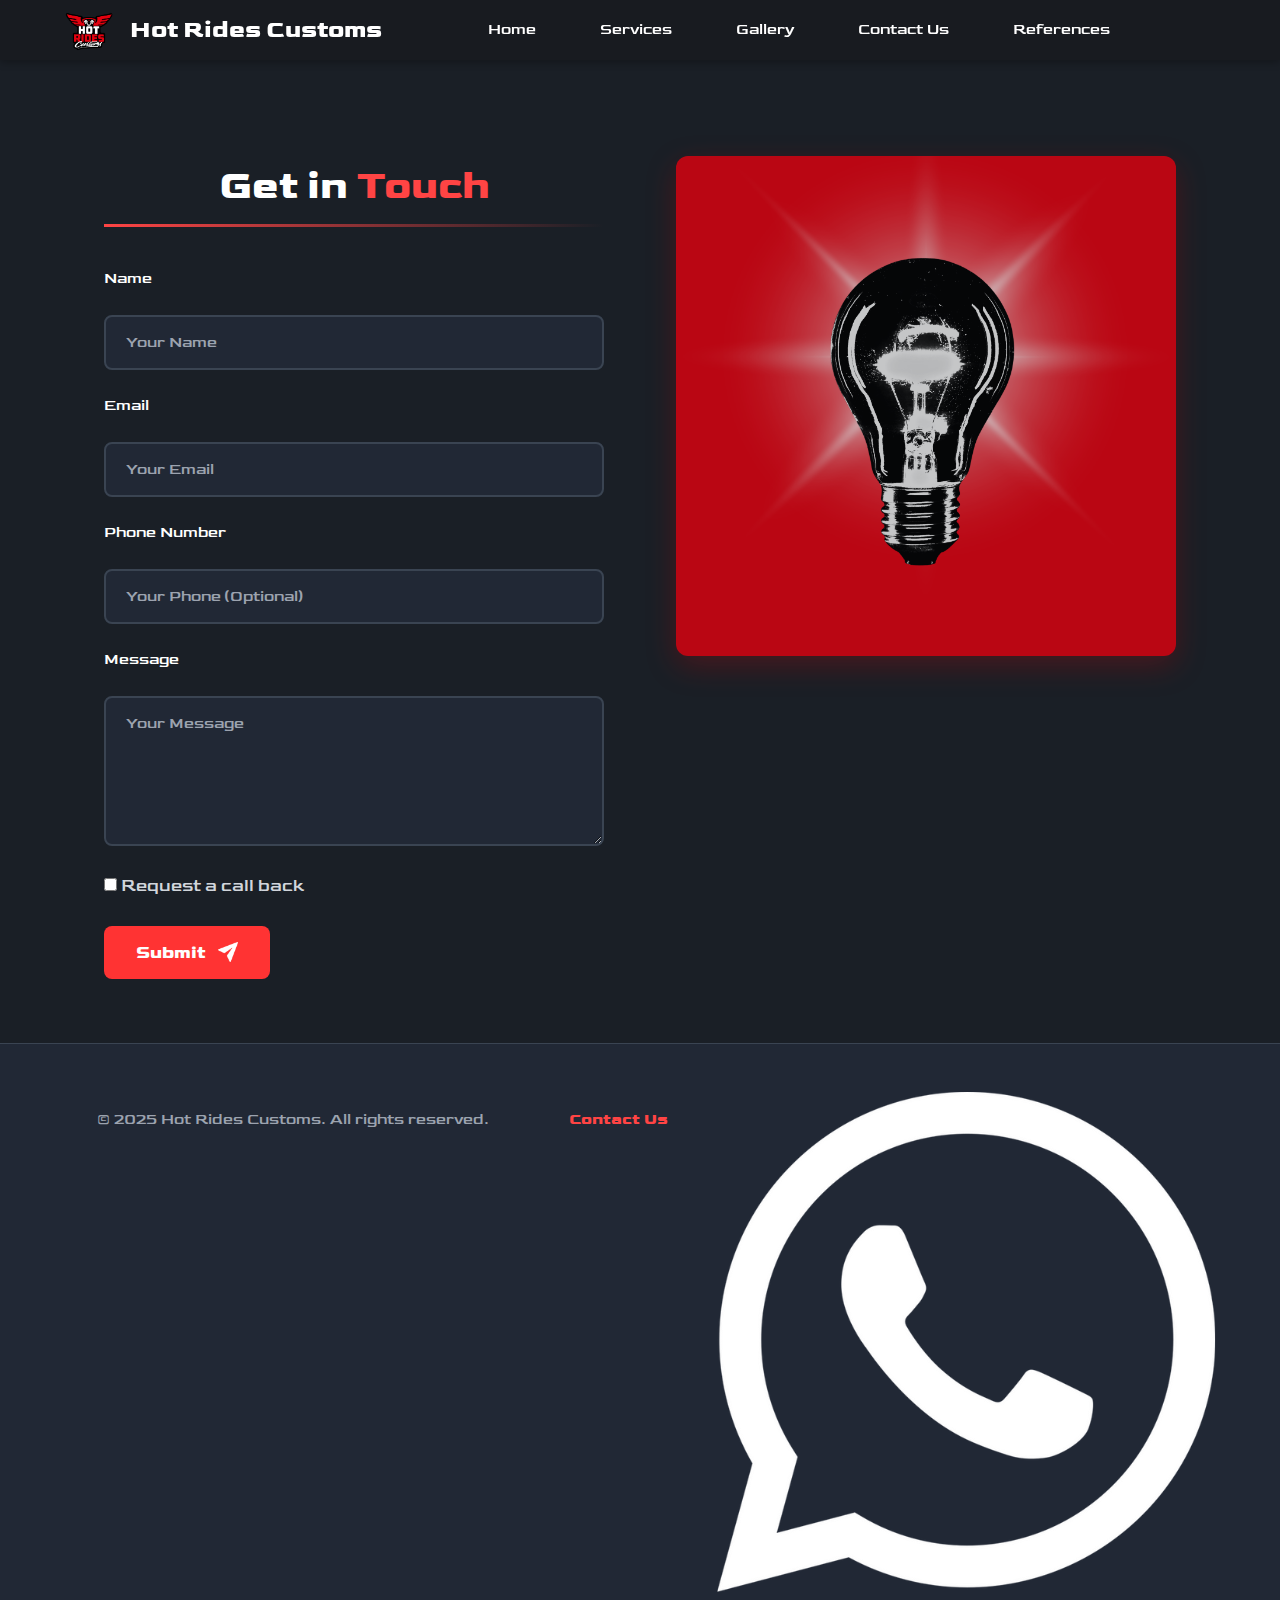
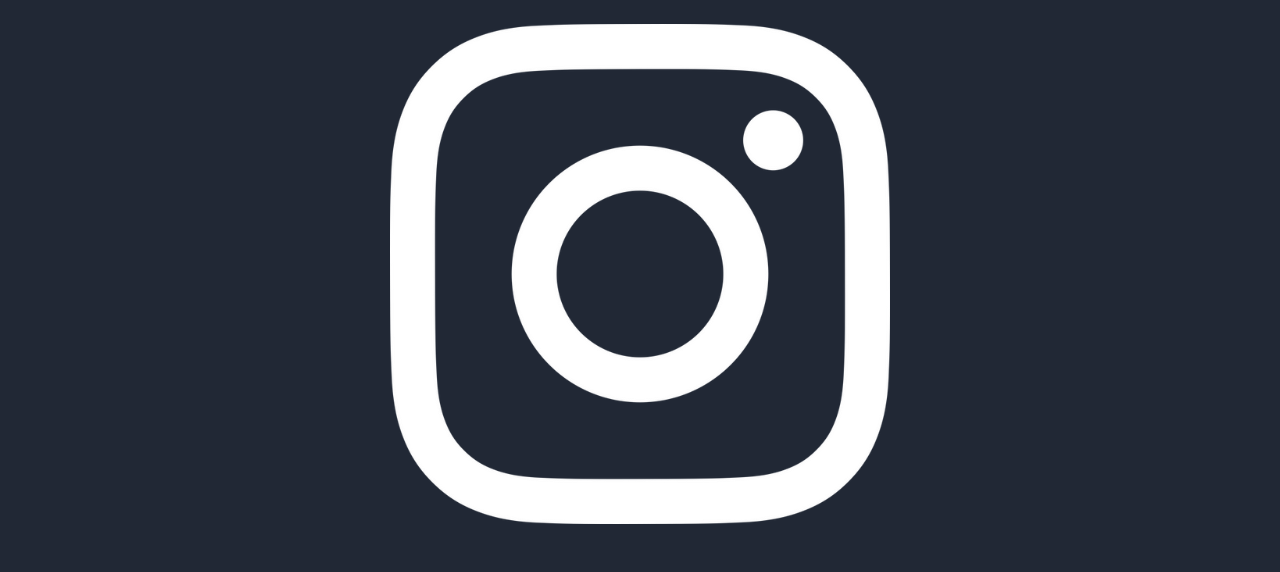
<file: Project2_Team_1/page4.html>
<!DOCTYPE html>
<html lang="en">
<head>
    <meta charset="UTF-8">
    <meta name="viewport" content="width=device-width, initial-scale=1.0">
    <meta name="description" content="Hot Rides Customs - Premier auto customization, paint, major and minor servicing and performance shop in Dubai.">
    <meta name="keywords" content="Dubai, Auto Customs, Car Paint, Mechanics, Restoration">
    <meta name="author" content="Team 1">
    <title>Hot Rides Customs | Contact Form</title>

    <link rel="stylesheet" href="./assets/CSS/style.css">
    <link rel="icon" type="image/png" href="./assets/media/logo.ico">

    <link rel="preconnect" href="https://fonts.googleapis.com">
    <link rel="preconnect" href="https://fonts.gstatic.com" crossorigin>
    <link
        href="https://fonts.googleapis.com/css2?family=Goldman:wght@400;700&family=Kantumruy+Pro:ital,wght@0,100..700;1,100..700&display=swap"
        rel="stylesheet">
</head>

<body>
    <!-- ===== HEADER ===== -->
<header class="header">
    <div class="logo-container">
        <img src="./assets/media/logo.png" alt="Hot Rides Customs Logo" class="logo">
        <h1 class="site-title">Hot Rides Customs</h1>
    </div>

    <div class="hamburger" id="hamburger">
        <span class="bar"></span>
        <span class="bar"></span>
        <span class="bar"></span>
    </div>

    <nav class="navbar">
        <ul class="nav-list" id="nav-list">
            <li><a href="index.html" class="nav-link">Home</a></li>
            <li><a href="page2.html" class="nav-link">Services</a></li>
            <li><a href="page3.html" class="nav-link">Gallery</a></li>
            <li><a href="page4.html" class="nav-link">Contact Us</a></li>
            <li><a href="references.html" class="nav-link">References</a></li>
        </ul>
    </nav>
</header>

<script>
    const hamburger = document.getElementById('hamburger');
    const navList = document.getElementById('nav-list');

    hamburger.addEventListener('click', () => {
        hamburger.classList.toggle('active');
        navList.classList.toggle('active');
    });

    // Close menu when a link is clicked
    document.querySelectorAll('.nav-link').forEach(n => n.addEventListener('click', () => {
        hamburger.classList.remove('active');
        navList.classList.remove('active');
    }));
</script>

    <main>
        <div class="contact-container">
            <!-- we are using web3forms to make the form submission -->
            <form action="https://api.web3forms.com/submit" method="POST" class="contact-left">
                <div class="content-left-title">
                    <h2 class="section-title">Get in <span>Touch</span></h2>
                    <hr>
                </div>
                <input type="hidden" name="access_key" value="fc35f812-cfd3-4906-923a-fc821f16ff43">

                <label for="name" class="visually-hidden">Name</label>
                <input type="text" id="name" name="name" placeholder="Your Name" class="contact-inputs" required>

                <label for="email" class="visually-hidden">Email</label>
                <input type="email" id="email" name="email" placeholder="Your Email" class="contact-inputs" required>

                <label for="phone" class="visually-hidden">Phone Number</label>
                <input type="tel" id="phone" name="phone" placeholder="Your Phone (Optional)" class="contact-inputs">

                <label for="message" class="visually-hidden">Message</label>
                <textarea id="message" name="message" placeholder="Your Message" class="contact-inputs" required></textarea>
                
                <div>
                    <input type="checkbox" id="newsletter" name="newsletter" value="yes">
                    <label for="newsletter" class="intro-text">Request a call back</label>
                </div>

                <button type="submit" class="btn">Submit <img src="./assets/media/send-white-icon.png" alt="icon"></button>
            </form>
            <div class="contact-right">
                <img class="contact-img" src="./assets/media/img/services/hottip.png" alt="contact form image">
            </div>

        </div>

    </main>
    <!-- ===== FOOTER ===== -->
    <footer class="footer">
        <p class="footer-text">&copy; 2025 Hot Rides Customs. All rights reserved.</p>
        <p class="footer-link"><a href="page4.html">Contact Us</a></p>
        <a href="https://web.whatsapp.com/send?phone=971505534427">
        <img class="social-icon" src="./assets/media/social-wa.png"></a>
        <a href="https://www.instagram.com/hotridescustoms">
        <img class="social-icon" src="./assets/media/social-ig.png"></a>
    </footer>

    <audio id="submit-sound" src="./assets/media/Car Engine Rev Sound Effect.mp3" preload="auto"></audio>

    <script>
        document.addEventListener("DOMContentLoaded", function() {
            const contactForm = document.querySelector('.contact-left');
            const soundEffect = document.getElementById('submit-sound');

            if (contactForm) {
                contactForm.addEventListener('submit', function(event) {
                    // 1. Prevent the form from sending immediately so the sound can play
                    event.preventDefault();

                    // 2. Play the sound
                    soundEffect.play().catch(error => {
                        console.log("Audio playback failed:", error);
                    });

                    // 3. Wait 800ms (0.8 seconds) for the sound to be heard, then submit
                    setTimeout(() => {
                        contactForm.submit();
                    }, 800); 
                });
            }
        });
    </script>
</body>


</html>
</file>
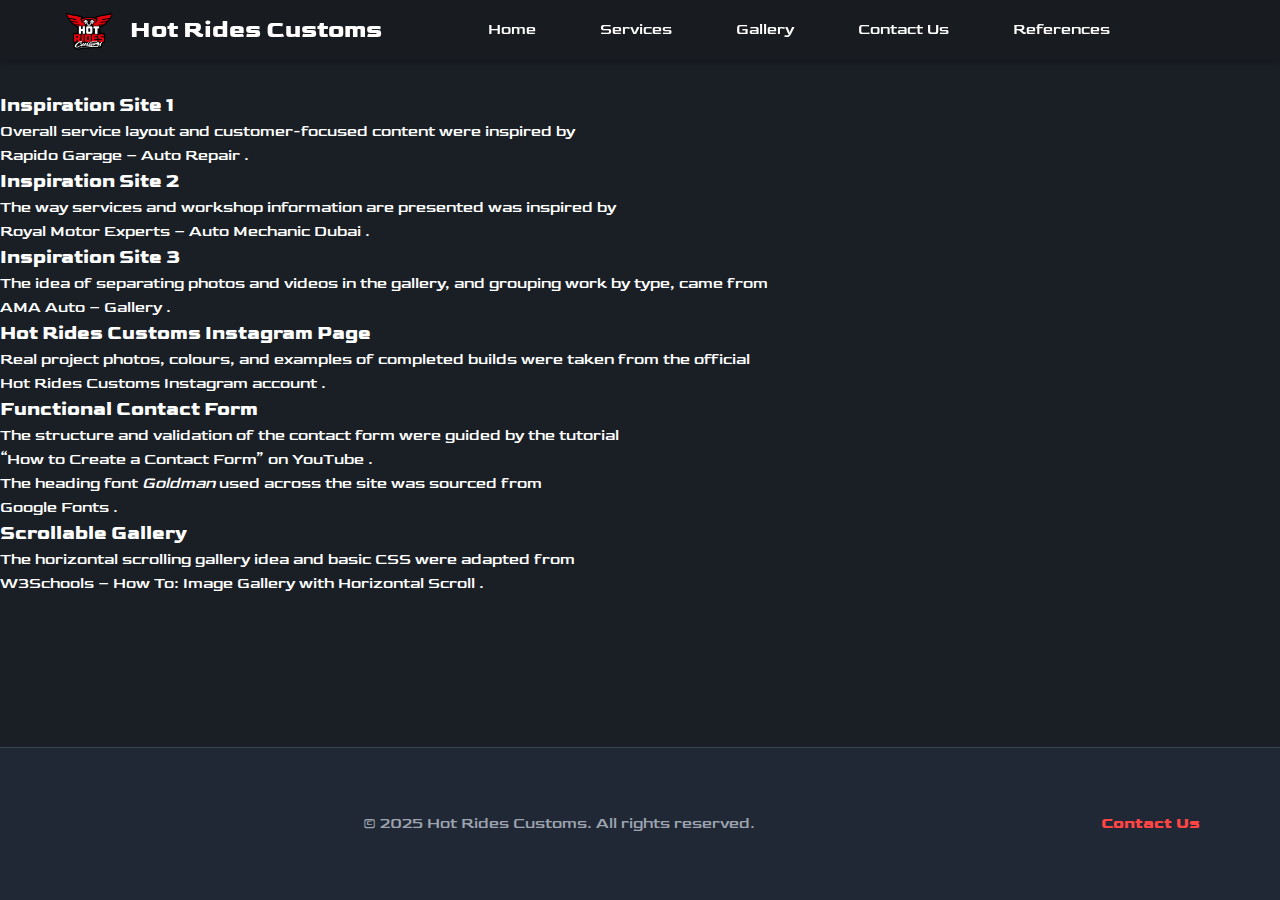
<file: Project2_Team_1/references.html>
<!DOCTYPE html>
<html lang="en">

<head>
    <meta charset="UTF-8">
    <meta name="viewport" content="width=device-width, initial-scale=1.0">
    <title>Hot Rides Customs | Contact Form</title>

    <link rel="stylesheet" href="./assets/CSS/style.css">
    <link rel="icon" type="image/png" href="./assets/media/logo.ico">

    <link rel="preconnect" href="https://fonts.googleapis.com">
    <link rel="preconnect" href="https://fonts.gstatic.com" crossorigin>
    <link
        href="https://fonts.googleapis.com/css2?family=Goldman:wght@400;700&family=Kantumruy+Pro:ital,wght@0,100..700;1,100..700&display=swap"
        rel="stylesheet">
</head>

<body>
    <!-- ===== HEADER ===== -->
<header class="header">
    <div class="logo-container">
        <img src="./assets/media/logo.png" alt="Hot Rides Customs Logo" class="logo">
        <h1 class="site-title">Hot Rides Customs</h1>
    </div>

    <div class="hamburger" id="hamburger">
        <span class="bar"></span>
        <span class="bar"></span>
        <span class="bar"></span>
    </div>

    <nav class="navbar">
        <ul class="nav-list" id="nav-list">
            <li><a href="index.html" class="nav-link">Home</a></li>
            <li><a href="page2.html" class="nav-link">Services</a></li>
            <li><a href="page3.html" class="nav-link">Gallery</a></li>
            <li><a href="page4.html" class="nav-link">Contact Us</a></li>
            <li><a href="references.html" class="nav-link">References</a></li>
        </ul>
    </nav>
</header>

<script>
    const hamburger = document.getElementById('hamburger');
    const navList = document.getElementById('nav-list');

    hamburger.addEventListener('click', () => {
        hamburger.classList.toggle('active');
        navList.classList.toggle('active');
    });

    // Close menu when a link is clicked
    document.querySelectorAll('.nav-link').forEach(n => n.addEventListener('click', () => {
        hamburger.classList.remove('active');
        navList.classList.remove('active');
    }));
</script>

    <main class="references-grid">

        <div class="reference-box">
            <h3>Inspiration Site 1</h3>
            <p>
                Overall service layout and customer-focused content were inspired by <br>
                <a href="https://rapidogarage.com/auto-repair/" target="_blank" rel="noopener noreferrer">
                    Rapido Garage – Auto Repair
                </a>.
            </p>
        </div>

        <div class="reference-box">
            <h3>Inspiration Site 2</h3>
            <p>
                The way services and workshop information are presented was inspired by <br>
                <a href="https://royalmotorexperts.com/auto-mechanic-dubai/" target="_blank" rel="noopener noreferrer">
                    Royal Motor Experts – Auto Mechanic Dubai
                </a>.
            </p>
        </div>

        <div class="reference-box">
            <h3>Inspiration Site 3</h3>
            <p>
                The idea of separating photos and videos in the gallery, and grouping work by type,
                came from <br>
                <a href="https://amaauto.ae/gallery/" target="_blank" rel="noopener noreferrer">
                    AMA Auto – Gallery
                </a>.
            </p>
        </div>

        <div class="reference-box">
            <h3>Hot Rides Customs Instagram Page</h3>
            <p>
                Real project photos, colours, and examples of completed builds were taken from the official <br>
                <a href="https://www.instagram.com/hotridescustoms/" target="_blank" rel="noopener noreferrer">
                    Hot Rides Customs Instagram account
                </a>.
            </p>
        </div>

        <div class="reference-box">
            <h3>Functional Contact Form</h3>
            <p>
                The structure and validation of the contact form were guided by the tutorial <br>
                <a href="https://www.youtube.com/watch?v=-HeadgoqJ7A&t=241s" target="_blank" rel="noopener noreferrer">
                    “How to Create a Contact Form” on YouTube
                </a>.
                <br>
                The heading font <em>Goldman</em> used across the site was sourced from <br>
                <a href="https://fonts.google.com/specimen/Goldman" target="_blank" rel="noopener noreferrer">
                    Google Fonts
                </a>.
            </p>
        </div>

        <div class="reference-box">
            <h3>Scrollable Gallery</h3>
            <p>
                The horizontal scrolling gallery idea and basic CSS were adapted from <br>
                <a href="https://www.w3schools.com/howto/howto_css_image_gallery_scroll.asp" target="_blank"
                    rel="noopener noreferrer">
                    W3Schools – How To: Image Gallery with Horizontal Scroll
                </a>.
            </p>
        </div>

    </main>


    <!-- ===== FOOTER ===== -->
    <footer class="footer">
        <p class="footer-text">&copy; 2025 Hot Rides Customs. All rights reserved.</p>
        <p class="footer-link"><a href="page4.html">Contact Us</a></p>
    </footer>
</body>

</html>
</file>
<file: Project2_Team_1/assets/CSS/style.css>
/* =================================
   CSS RESET & BASE STYLES
   ================================= */

*,
*::before,
*::after {
    box-sizing: border-box;
    margin: 0;
    padding: 0;
}

:root {
    /* Color Variables */
    --btn-color: #fdfdfd;
    --btn-bg: #ff3333;
    --primary-text-color: #ff4444;
    --secondary-color: #cc0000;
    --header-link-hover: #ff5555;
    --input-hover-bd-color: #ff4444;
    --bg-dark: #1a1f26;
    --bg-dark-alt: #212835;
    --border-dark: #3a4452;
    --text-white: #ffffff;
    --text-gray-200: #e5e7eb;
    --text-gray-300: #d1d5db;
    --text-gray-400: #9ca3af;

    /* Spacing */
    --spacing-xs: 0.25rem;
    --spacing-sm: 0.5rem;
    --spacing-md: 0.75rem;
    --spacing-lg: 1rem;
    --spacing-xl: 1.5rem;
    --spacing-2xl: 2rem;
    --spacing-3xl: 2.5rem;
}

html {
    scroll-behavior: smooth;
    font-family: "Goldman", "Kantumruy Pro", ui-monospace, "Tahoma", "Verdana", sans-serif;
    line-height: 1.5;
    -webkit-text-size-adjust: 100%;
}

body {
    display: flex;
    flex-direction: column;
    min-height: 100vh;
    background-color: var(--bg-dark);
    color: var(--text-white);
    margin: 0;
}

img,
video {
    max-width: 100%;
    height: auto;
    display: block;
}

a {
    color: inherit;
    text-decoration: none;
}

button {
    cursor: pointer;
    font-family: inherit;
}

/* =================================
   HEADER STYLES
   ================================= */

header {
    position: fixed;
    top: 0;
    left: 0;
    z-index: 20;
    display: flex;
    justify-content: space-between;
    align-items: center;
    width: 100%;
    height: 60px;
    padding: 0 5%;
    background-color: rgba(24, 27, 32, 0.95);
    color: var(--text-white);
    box-shadow: 0 2px 8px rgba(0, 0, 0, 0.3);
}

h2 span {
    color: var(--primary-text-color);
}

.logo-container {
    display: flex;
    align-items: center;
    gap: 1rem;
    flex-shrink: 0;
}

.logo {
    height: 50px;
    width: 50px;
    object-fit: contain;
}

.site-title {
    font-size: 1.5rem;
    font-weight: 700;
    color: var(--text-white);
    white-space: nowrap;
}

.navbar {
    flex: 1;
    display: flex;
    justify-content: center;
}

.nav-list {
    list-style: none;
    display: flex;
    gap: 2rem;
    margin: 0;
    padding: 0;
}

.nav-link {
    font-size: 1rem;
    color: var(--text-white);
    transition: color 0.3s ease;
    padding: 0.5rem 1rem;
    border-radius: 8px;
}

.nav-link:hover {
    color: var(--header-link-hover);
    background-color: rgba(216, 8, 8, 0.1);
}

/* =================================
   MAIN CONTENT & SECTIONS
   ================================= */

main {
    flex: 1;
    display: flex;
    flex-direction: column;
    margin-top: 60px;
    padding-top: 2rem;
}

section {
    width: 100%;
    display: flex;
    flex-direction: column;
    align-items: center;
    justify-content: center;
}

/* =================================
   INTRO SECTION
   ================================= */

.intro-section {
    min-height: 80vh;
    padding: 3rem 5%;
    background: linear-gradient(135deg, rgba(24, 27, 32, 0.95), rgba(0, 0, 0, 0.8));
    gap: 2rem;
    /* Make intro content and video sit side-by-side on wide screens */
    display: flex;
    flex-direction: row;
    align-items: center;
    justify-content: space-between;
    flex-wrap: wrap;
    /* allow stacking on small screens */
}

.intro-content {
    /* allow this column to take available space but not shrink too small */
    flex: 0 0 60%;
    max-width: 600px;
    display: flex;
    flex-direction: column;
    justify-content: center;
    padding-right: 1rem;
}

.intro-title {
    font-size: 2.5rem;
    font-weight: 700;
    color: var(--text-white);
    margin-bottom: 1rem;
    line-height: 1.2;
}

.intro-text {
    font-size: 1.1rem;
    color: var(--text-gray-300);
    line-height: 1.8;
    margin-bottom: 1rem;
}

.video-container {
    flex: 0 0 40%;
    display: flex;
    justify-content: center;
    align-items: center;
    width: 100%;
    max-width: 700px;
}

.garage-video {
    /* fill its container horizontally */
    width: 100%;
    height: auto;
    border-radius: 0.5rem;
    box-shadow: 0 10px 30px rgba(216, 8, 8, 0.3);
}

/* =================================
   SERVICES SECTION
   ================================= */

.services-preview {
    min-height: 70vh;
    padding: 4rem 5%;
    background-color: var(--bg-dark);
    gap: 2rem;
}

.section-title {
    font-size: 2.5rem;
    font-weight: 700;
    color: var(--text-white);
    text-align: center;
    margin-bottom: 1rem;
}

.service-grid {
    display: grid;
    grid-template-columns: repeat(auto-fit, minmax(250px, 1fr));
    gap: 1.5rem;
    width: 100%;
    max-width: 1200px;
    margin-top: 2rem;
}

.service-item {
    background: var(--border-dark);
    padding: 2rem;
    border-radius: 0.75rem;
    border: 1px solid var(--border-dark);
    text-align: center;
    font-size: 1.25rem;
    font-weight: 600;
    color: var(--text-white);
    transition: all 0.3s ease;
    cursor: pointer;
    box-shadow: 0 4px 12px rgba(216, 8, 8, 0.2);
}

.service-item:hover {
    transform: translateY(-5px);
    border-color: var(--primary-text-color);
    box-shadow: 0 8px 20px rgba(216, 8, 8, 0.4);
}

.service-icon {
    width: 100%;
    margin-top: 1rem;
    margin-bottom: 1rem;
    border-radius: 5%;
}

.learn-more {
    margin-top: 2rem;
    text-align: center;
}

.learn-more-link {
    color: var(--primary-text-color);
    font-size: 1.1rem;
    font-weight: 600;
    transition: all 0.3s ease;
    padding: 0.5rem 1rem;
    display: inline-block;
}

.learn-more-link:hover {
    color: var(--text-white);
    transform: translateX(5px);
}

/* =================================
   REVIEWS SECTION
   ================================= */

.reviews-section {
    min-height: 70vh;
    padding: 4rem 5%;
    background-color: var(--bg-dark);
    gap: 2rem;
}

.reviews-section .section-title {
    margin-bottom: 2rem;
}

.reviews-container {
    display: grid;
    grid-template-columns: repeat(auto-fit, minmax(300px, 1fr));
    gap: 2rem;
    width: 100%;
    max-width: 1200px;
    margin-top: 2rem;
}

.review-card {
    background: linear-gradient(135deg, var(--bg-dark-alt), var(--border-dark));
    padding: 2rem;
    border-radius: 0.75rem;
    border: 1px solid var(--border-dark);
    display: flex;
    flex-direction: column;
    gap: 1rem;
    transition: all 0.3s ease;
    box-shadow: 0 4px 12px rgba(216, 8, 8, 0.2);
}

.review-card:hover {
    transform: translateY(-5px);
    border-color: var(--primary-text-color);
    box-shadow: 0 8px 20px rgba(216, 8, 8, 0.4);
}

.customer-name {
    font-size: 1.25rem;
    font-weight: 700;
    color: var(--primary-text-color);
    margin: 0;
}

.stars {
    font-size: 1.25rem;
    color: var(--primary-text-color);
    letter-spacing: 0.25rem;
}

.review-text {
    font-size: 0.95rem;
    color: var(--text-gray-300);
    line-height: 1.8;
    margin: 0;
}

/* =================================
   SERVICE DETAILS SECTION (Page 2)
   ================================= */

.service-details {
    min-height: auto;
    padding: 4rem 5%;
    background-color: var(--bg-dark);
    gap: 2rem;
}

.service-hero-image {
    width: 100%;
    max-width: 1200px;
    margin-bottom: 2rem;
    border-radius: 0.75rem;
    overflow: hidden;
    box-shadow: 0 8px 24px rgba(216, 8, 8, 0.3);
}

.hero-image {
    width: 100%;
    height: auto;
    object-fit: cover;
    display: block;
}

.service-details article {
    width: 100%;
    max-width: 1000px;
    margin-bottom: 2rem;
}

.service-details .service-item {
    background: linear-gradient(135deg, var(--bg-dark-alt), var(--border-dark));
    padding: 2.5rem;
    border-radius: 0.75rem;
    border: 1px solid var(--border-dark);
    text-align: left;
    font-size: 1rem;
    font-weight: 400;
    color: var(--text-white);
    transition: all 0.3s ease;
    cursor: default;
    box-shadow: 0 4px 12px rgba(216, 8, 8, 0.2);
}

.service-details .service-item:hover {
    transform: translateY(-5px);
    border-color: var(--primary-text-color);
    box-shadow: 0 8px 20px rgba(216, 8, 8, 0.4);
}

.service-title {
    font-size: 1.75rem;
    font-weight: 700;
    color: var(--primary-text-color);
    margin-bottom: 1rem;
}

.service-description {
    font-size: 1rem;
    color: var(--text-gray-300);
    line-height: 1.8;
    margin: 0;
}

/* =================================
   SERVICES TABLE SECTION (Page 2)
   ================================= */

.services-table-section {
    min-height: auto;
    padding: 4rem 5%;
    background: linear-gradient(135deg, rgba(24, 27, 32, 0.9), rgba(0, 0, 0, 0.7));
    gap: 2rem;
}

.services-table {
    width: 100%;
    max-width: 1200px;
    border-collapse: collapse;
    margin-top: 2rem;
    box-shadow: 0 8px 24px rgba(216, 8, 8, 0.2);
    border-radius: 0.75rem;
    overflow: hidden;
}

.services-table thead {
    background-color: var(--secondary-color);
}

.services-table th {
    padding: 1.5rem;
    text-align: left;
    font-size: 1.1rem;
    font-weight: 700;
    color: var(--text-white);
    border-bottom: 2px solid var(--border-dark);
}

.services-table td {
    padding: 1.25rem 1.5rem;
    font-size: 0.95rem;
    color: var(--text-gray-300);
    border-bottom: 1px solid var(--border-dark);
    background-color: var(--bg-dark-alt);
}

.services-table tbody tr {
    transition: all 0.3s ease;
}

.services-table tbody tr:hover {
    background-color: rgba(216, 8, 8, 0.1);
    border-left: 6px solid var(--primary-text-color);
    padding-left: 0.5rem;
}

.services-table tbody tr:last-child td {
    border-bottom: none;
}

/* =================================
   CONTACT & LOCATION INFO
   ================================= */

.contact-info {
    min-height: 60vh;
    padding: 4rem 5%;
    background: linear-gradient(135deg, rgba(24, 27, 32, 0.9), rgba(0, 0, 0, 0.7));
    gap: 2rem;
}

.contact-boxes {
    display: grid;
    grid-template-columns: repeat(3, 1fr);
    gap: 2rem;
    width: 100%;
    max-width: 1200px;
    margin-top: 2rem;
}

.info-box {
    background-color: var(--bg-dark-alt);
    padding: 2rem;
    border-radius: 0.75rem;
    border: 1px solid var(--border-dark);
}

.info-box h3 {
    font-size: 1.5rem;
    color: var(--primary-text-color);
    margin-bottom: 1rem;
}

.info-box p {
    color: var(--text-gray-300);
    margin-bottom: 0.5rem;
    line-height: 1.8;
}

.info-box a {
    color: var(--primary-text-color);
    font-weight: 600;
    transition: color 0.3s ease;
}

.info-box a:hover {
    color: var(--text-white);
}

.social-link {
    color: var(--primary-text-color);
    font-weight: 600;
    transition: color 0.3s ease;
}

.social-link:hover {
    color: var(--text-white);
}

/* =================================
   CONTACT FORM SECTION (Page 4)
   ================================= */

.contact-container {
    display: flex;
    justify-content: space-between;
    align-items: flex-start;
    gap: 3rem;
    width: 100%;
    max-width: 1200px;
    margin: 0 auto;
    padding: 4rem 5%;
}

.contact-left {
    flex: 1;
    display: flex;
    flex-direction: column;
    gap: 1.5rem;
    max-width: 500px;
}

.content-left-title {
    margin-bottom: 1rem;
}

.content-left-title h2 {
    font-size: 2.5rem;
    font-weight: 700;
    color: var(--text-white);
    margin-bottom: 0.5rem;
}

.content-left-title hr {
    border: none;
    height: 3px;
    background: linear-gradient(90deg, var(--primary-text-color) 0%, transparent 100%);
    margin-top: 0.5rem;
}

.contact-inputs {
    width: 100%;
    padding: 1rem 1.25rem;
    background-color: var(--bg-dark-alt);
    border: 2px solid var(--border-dark);
    border-radius: 8px;
    color: var(--text-white);
    font-family: inherit;
    font-size: 1rem;
    transition: all 0.3s ease;
    outline: none;
}

.contact-inputs:focus {
    border-color: var(--primary-text-color);
    background-color: rgba(33, 40, 53, 0.8);
    box-shadow: 0 0 0 3px rgba(255, 68, 68, 0.1);
}

.contact-inputs::placeholder {
    color: var(--text-gray-400);
}

textarea.contact-inputs {
    min-height: 150px;
    resize: vertical;
    font-family: inherit;
}

.contact-left button { /* styled like .btn but a bit different */
    display: flex;
    align-items: center;
    justify-content: center;
    gap: 0.75rem;
    padding: 1rem 2rem;
    border-radius: 8px;
    font-size: 1.1rem;
    font-weight: 600;
}

.contact-right {
    flex: 1;
    display: flex;
    justify-content: center;
    align-items: center;
    max-width: 500px;
}

.contact-img {
    width: 100%;
    height: auto;
    border-radius: 12px;
    box-shadow: 0 10px 30px rgba(216, 8, 8, 0.3);
    object-fit: cover; /* ensures image covers the container */
    opacity: 0.8;
}

/* =================================
   BUTTON STYLES
   ================================= */

.btn {
    padding: 12px 24px;
    width: max-content;
    border-radius: 24px;
    color: var(--btn-color);
    background-color: var(--btn-bg);
    justify-content: center;
    align-items: center;
    display: inline-flex;
    cursor: pointer;
    border: none;
    transition: all 0.3s ease;
    font-size: 1rem;
    font-weight: 600;
}

.btn img {
    width: 20px;
    height: 20px;
}

.btn:hover {
    transform: scaleX(1.05);
    box-shadow: 0 6px 20px rgba(216, 8, 8, 0.4);
}

.btn:active {
    transform: scaleX(0.98);
}

.btn-white {
    background-color: white;
    color: var(--secondary-color);
}

.btn-white:hover {
    background-color: var(--text-gray-200);
}

/* =================================
   GALLERY STYLES (Page 3)
   ================================= */

.gallery-intro {
    padding: 4rem 5%;
    background: linear-gradient(135deg, rgba(24, 27, 32, 0.95), rgba(0, 0, 0, 0.8));
    text-align: center;
    max-width: 1200px;
    margin: 0 auto;
}

.gallery-intro .intro-text {
    max-width: 800px;
    margin: 0 auto;
    font-size: 1.05rem;
}

.gallery-photos {
    padding: 2rem 5%;
    background-color: var(--bg-dark);
}

.gallery-block {
    width: 100%;
    max-width: 1200px;
    margin: 0 auto 4rem auto;
    padding: 2rem 0;
}

.gallery-block-title {
    font-size: 2rem;
    font-weight: 700;
    color: var(--primary-text-color);
    margin-bottom: 1rem;
    text-align: center;
}

.gallery-block-text {
    font-size: 1rem;
    color: var(--text-gray-300);
    text-align: center;
    margin-bottom: 2rem;
    max-width: 700px;
    margin-left: auto;
    margin-right: auto;
}

.photo-grid {
    display: grid;
    grid-template-columns: repeat(auto-fit, minmax(300px, 1fr));
    gap: 1.5rem;
    width: 100%;
    margin-top: 2rem;
}

.photo-card {
    background: linear-gradient(135deg, var(--bg-dark-alt), var(--border-dark));
    border-radius: 0.75rem;
    overflow: hidden;
    border: 1px solid var(--border-dark);
    transition: all 0.3s ease;
    box-shadow: 0 4px 12px rgba(216, 8, 8, 0.2);
}

.photo-card:hover {
    transform: translateY(-8px);
    border-color: var(--primary-text-color);
    box-shadow: 0 12px 30px rgba(216, 8, 8, 0.5);
}

.photo-card img {
    width: 100%;
    height: 250px;
    object-fit: cover;
    display: block;
}

.photo-card figcaption {
    padding: 1.25rem;
    color: var(--text-gray-300);
    font-size: 0.95rem;
    line-height: 1.6;
    text-align: center;
}

/* Video Gallery Styles */
.gallery-videos {
    padding: 4rem 5%;
    background: linear-gradient(135deg, rgba(24, 27, 32, 0.9), rgba(0, 0, 0, 0.7));
    display: grid;
    gap: 2rem;
}

.gallery-intro-text {
    text-align: center;
    color: var(--text-gray-300);
    font-size: 1.05rem;
    max-width: 800px;
    margin: 0 auto 3rem auto;
}

.video-card {
    background: linear-gradient(135deg, var(--bg-dark-alt), var(--border-dark));
    border-radius: 0.75rem;
    padding: 1.5rem;
    border: 1px solid var(--border-dark);
    transition: all 0.3s ease;
    box-shadow: 0 4px 12px rgba(216, 8, 8, 0.2);
    max-width: 1200px;
    margin: 0 auto;
    width: 100%;
}

.video-card:hover {
    transform: translateY(-5px);
    border-color: var(--primary-text-color);
    box-shadow: 0 8px 20px rgba(216, 8, 8, 0.4);
}

.iframe-wrapper {
    position: relative;
    width: 100%;
    padding-bottom: 56.25%; /* 16:9 aspect ratio */
    border-radius: 0.5rem;
    overflow: hidden;
    margin-bottom: 1rem;
    background-color: var(--bg-dark);
}

.iframe-wrapper iframe {
    position: absolute;
    top: 0;
    left: 0;
    width: 100%;
    height: 100%;
    border: none;
}

.video-title {
    font-size: 1.5rem;
    font-weight: 700;
    color: var(--primary-text-color);
    margin-bottom: 0.75rem;
}

.video-text {
    color: var(--text-gray-300);
    font-size: 0.95rem;
    line-height: 1.7;
}

/* =================================
   FOOTER STYLES
   ================================= */

footer {
    margin-top: auto;
    display: flex;
    justify-content: space-around;
    gap: 2rem;
    padding: 3rem 5%;
    background-color: var(--bg-dark-alt);
    color: var(--text-white);
    border-top: 1px solid var(--border-dark);
    flex-wrap: wrap;
}

.footer-text {
    flex: 1;
    text-align: center;
    color: var(--text-gray-400);
    padding: 1rem;
}

.footer-link {
    color: var(--primary-text-color);
    font-weight: 600;
    transition: color 0.3s ease;
    padding: 1rem;
}

.footer-link:hover {
    color: var(--text-white);
}

/* =================================
   UTILITY CLASSES
   ================================= */

.gradient-text {
    background: linear-gradient(93deg, rgb(209, 14, 14) 32%, #8f0d0d 69%);
    -webkit-background-clip: text;
    -webkit-text-fill-color: transparent;
    background-clip: text;
}

.primary-text-color {
    color: var(--primary-text-color);
}

.opacity-0 {
    opacity: 0 !important;
}

.opacity-100 {
    opacity: 1 !important;
}

.reveal-up {
    opacity: 0;
    transform: translateY(100%);
}

/* =================================
   INPUT STYLES
   ================================= */

.input {
    padding: 10px 15px;
    background-color: transparent;
    border-radius: 25px;
    min-width: 100px;
    border: 2px solid #818080;
    color: var(--text-white);
    font-family: inherit;
    transition: border-color 0.3s ease;
}

.input:active,
.input:focus,
.input:focus-within {
    border: 2px solid var(--input-hover-bd-color);
    outline: none;
}

/* =================================
   RESPONSIVE STYLES - TABLET
   ================================= */

@media (max-width: 1024px) {
    header {
        padding: 0 3%;
    }

    .nav-list {
        gap: 1.5rem;
    }

    .nav-link {
        font-size: 0.95rem;
        padding: 0.4rem 0.8rem;
    }

    .intro-section {
        flex-direction: column;
        min-height: auto;
        padding: 2rem 3%;
    }

    .intro-title {
        font-size: 2rem;
    }

    .video-container {
        max-width: 100%;
    }

    .services-preview {
        padding: 3rem 3%;
    }

    .section-title {
        font-size: 2rem;
    }

    .service-grid {
        grid-template-columns: repeat(auto-fit, minmax(200px, 1fr));
        gap: 1rem;
    }

    .service-item {
        padding: 1.5rem;
        font-size: 1.1rem;
    }

    .contact-info {
        padding: 3rem 3%;
    }

    .contact-boxes {
        grid-template-columns: repeat(2, 1fr);
    }

    .reviews-section {
        padding: 3rem 3%;
    }

    .reviews-container {
        grid-template-columns: repeat(auto-fit, minmax(250px, 1fr));
    }

    .service-details {
        padding: 3rem 3%;
    }

    .service-details .service-item {
        padding: 2rem;
    }

    .service-title {
        font-size: 1.5rem;
    }

    .services-table-section {
        padding: 3rem 3%;
    }

    .services-table th,
    .services-table td {
        padding: 1rem;
        font-size: 0.9rem;
    }

    .contact-container {
        gap: 2rem;
        padding: 3rem 3%;
    }

    .content-left-title h2 {
        font-size: 2rem;
    }

        .gallery-intro {
        padding: 3rem 3%;
    }

    .gallery-photos {
        padding: 2rem 3%;
    }

    .gallery-block-title {
        font-size: 1.75rem;
    }

    .photo-grid {
        grid-template-columns: repeat(auto-fit, minmax(250px, 1fr));
        gap: 1.25rem;
    }

    .photo-card img {
        height: 220px;
    }

    .gallery-videos {
        padding: 3rem 3%;
    }

    footer {
        padding: 2rem 3%;
        flex-direction: column;
        gap: 1.5rem;
    }
}

/* =================================
   RESPONSIVE STYLES - MOBILE
   ================================= */

@media (max-width: 768px) {
    header {
        padding: 0 3%;
        height: 50px;
    }

    .logo {
        height: 40px;
        width: 40px;
    }

    .site-title {
        font-size: 1.2rem;
    }

    .nav-list {
        gap: 1rem;
    }

    .nav-link {
        font-size: 0.85rem;
        padding: 0.3rem 0.6rem;
    }

    main {
        margin-top: 50px;
    }

    .intro-section {
        min-height: 60vh;
        padding: 2rem 4%;
    }

    .intro-title {
        font-size: 1.75rem;
        margin-bottom: 0.75rem;
    }

    .intro-text {
        font-size: 0.95rem;
        line-height: 1.6;
    }

    .video-container {
        max-width: 100%;
    }

    .garage-video {
        width: 100%;
        height: auto;
    }

    .services-preview {
        min-height: auto;
        padding: 2rem 4%;
    }

    .section-title {
        font-size: 1.5rem;
    }

    .service-grid {
        grid-template-columns: 1fr;
        gap: 0.75rem;
    }

    .service-item {
        padding: 1.25rem;
        font-size: 1rem;
    }

    .contact-info {
        min-height: auto;
        padding: 2rem 4%;
    }

    .contact-boxes {
        grid-template-columns: 1fr;
        gap: 1rem;
    }

    .info-box {
        padding: 1.5rem;
    }

    .info-box h3 {
        font-size: 1.25rem;
    }

    .reviews-section {
        min-height: auto;
        padding: 2rem 4%;
    }

    .reviews-container {
        grid-template-columns: 1fr;
        gap: 1.5rem;
    }

    .review-card {
        padding: 1.5rem;
    }

    .customer-name {
        font-size: 1.1rem;
    }

    .review-text {
        font-size: 0.9rem;
    }

    .service-details {
        min-height: auto;
        padding: 2rem 4%;
    }

    .service-details .service-item {
        padding: 1.5rem;
    }

    .service-title {
        font-size: 1.5rem;
    }

    .service-description {
        font-size: 0.95rem;
    }

    .services-table-section {
        padding: 2rem 4%;
    }

    .services-table {
        font-size: 0.9rem;
    }

    .services-table th,
    .services-table td {
        padding: 0.75rem;
    }

    .contact-container {
        flex-direction: column;
        align-items: center;
        gap: 2rem;
        padding: 2rem 4%;
    }

    .contact-left,
    .contact-right {
        max-width: 100%;
        width: 100%;
    }

    .content-left-title h2 {
        font-size: 1.75rem;
    }

    .contact-inputs {
        padding: 0.875rem 1rem;
        font-size: 0.95rem;
    }

    textarea.contact-inputs {
        min-height: 120px;
    }

    .contact-left button {
        padding: 0.875rem 1.75rem;
        font-size: 1rem;
    }
    
    .gallery-intro {
        padding: 2rem 4%;
    }

    .gallery-intro .intro-text {
        font-size: 0.95rem;
    }

    .gallery-photos {
        padding: 1.5rem 4%;
    }

    .gallery-block {
        margin-bottom: 3rem;
        padding: 1.5rem 0;
    }

    .gallery-block-title {
        font-size: 1.5rem;
    }

    .gallery-block-text {
        font-size: 0.95rem;
        margin-bottom: 1.5rem;
    }

    .photo-grid {
        grid-template-columns: 1fr;
        gap: 1rem;
    }

    .photo-card img {
        height: 200px;
    }

    .photo-card figcaption {
        padding: 1rem;
        font-size: 0.9rem;
    }

    .gallery-videos {
        padding: 2rem 4%;
    }

    .gallery-intro-text {
        font-size: 0.95rem;
        margin-bottom: 2rem;
    }

    .video-card {
        padding: 1.25rem;
    }

    .video-title {
        font-size: 1.25rem;
    }

    .video-text {
        font-size: 0.9rem;
    }

    footer {
        padding: 1.5rem 4%;
        gap: 1rem;
        flex-direction: column;
        text-align: center;
    }

    .footer-text {
        font-size: 0.9rem;
    }

    .footer-link {
        padding: 0.5rem;
    }

    .btn {
        padding: 10px 20px;
        font-size: 0.95rem;
    }
}

/* =================================
   RESPONSIVE STYLES - SMALL MOBILE
   ================================= */

@media (max-width: 480px) {
    header {
        height: 45px;
    }

    .logo-container {
        gap: 0.5rem;
    }

    .logo {
        height: 35px;
        width: 35px;
    }

    .site-title {
        font-size: 1rem;
    }

    .nav-list {
        gap: 0.5rem;
    }

    .nav-link {
        font-size: 0.75rem;
        padding: 0.2rem 0.4rem;
    }

    main {
        margin-top: 45px;
    }

    .intro-section {
        min-height: 50vh;
        padding: 1.5rem 3%;
    }

    .intro-title {
        font-size: 1.4rem;
    }

    .intro-text {
        font-size: 0.9rem;
    }

    .services-preview {
        padding: 1.5rem 3%;
    }

    .section-title {
        font-size: 1.25rem;
    }

    .service-item {
        padding: 1rem;
        font-size: 0.95rem;
    }

    .contact-info {
        padding: 1.5rem 3%;
    }

    .info-box h3 {
        font-size: 1.1rem;
    }

    .info-box p {
        font-size: 0.9rem;
    }

    .reviews-section {
        padding: 1.5rem 3%;
    }

    .reviews-container {
        gap: 1rem;
    }

    .review-card {
        padding: 1.25rem;
    }

    .customer-name {
        font-size: 1rem;
    }

    .stars {
        font-size: 1rem;
    }

    .review-text {
        font-size: 0.85rem;
    }

    .service-details {
        padding: 1.5rem 3%;
    }

    .service-details .service-item {
        padding: 1.25rem;
    }

    .service-title {
        font-size: 1.25rem;
    }

    .service-description {
        font-size: 0.9rem;
    }

    .services-table-section {
        padding: 1.5rem 3%;
    }

    .services-table th,
    .services-table td {
        padding: 0.5rem;
        font-size: 0.8rem;
    }

    .services-table th {
        font-size: 0.9rem;
    }

    .contact-container {
        padding: 1.5rem 3%;
    }

    .content-left-title h2 {
        font-size: 1.5rem;
    }

    .contact-inputs {
        padding: 0.75rem 0.875rem;
        font-size: 0.9rem;
    }

    textarea.contact-inputs {
        min-height: 100px;
    }

    .contact-left button {
        padding: 0.75rem 1.5rem;
        font-size: 0.95rem;
    }

    .contact-left button img {
        width: 16px;
        height: 16px;
    }

    .gallery-intro {
        padding: 1.5rem 3%;
    }

    .gallery-intro .section-title {
        font-size: 1.25rem;
    }

    .gallery-intro .intro-text {
        font-size: 0.9rem;
    }

    .gallery-photos {
        padding: 1rem 3%;
    }

    .gallery-block {
        margin-bottom: 2.5rem;
        padding: 1rem 0;
    }

    .gallery-block-title {
        font-size: 1.25rem;
        margin-bottom: 0.75rem;
    }

    .gallery-block-text {
        font-size: 0.9rem;
    }

    .photo-grid {
        gap: 0.75rem;
        margin-top: 1.5rem;
    }

    .photo-card img {
        height: 180px;
    }

    .photo-card figcaption {
        padding: 0.875rem;
        font-size: 0.85rem;
    }

    .gallery-videos {
        padding: 1.5rem 3%;
    }

    .gallery-intro-text {
        font-size: 0.9rem;
        margin-bottom: 1.5rem;
    }

    .video-card {
        padding: 1rem;
    }

    .video-title {
        font-size: 1.1rem;
        margin-bottom: 0.5rem;
    }

    .video-text {
        font-size: 0.85rem;
    }

    footer {
        padding: 1rem 3%;
    }

    .btn {
        padding: 8px 16px;
        font-size: 0.9rem;
    }

}
</file>
